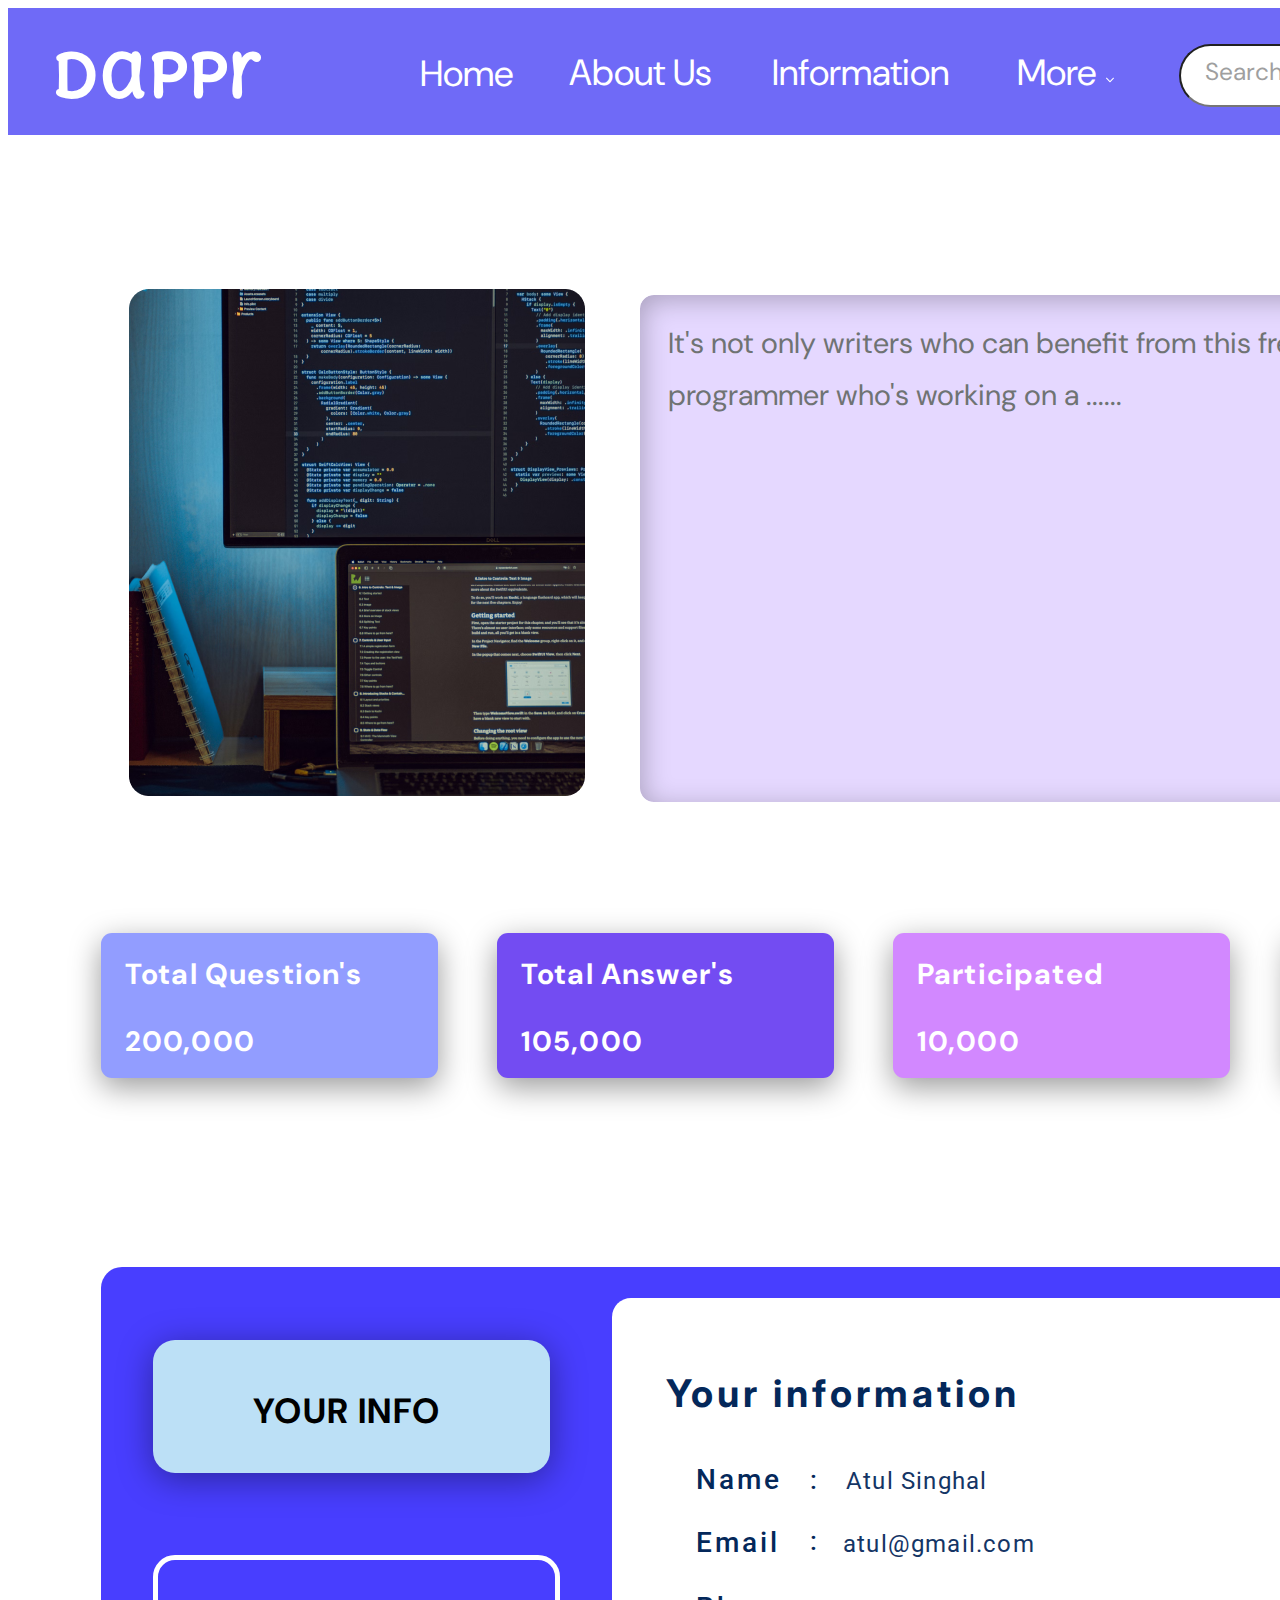
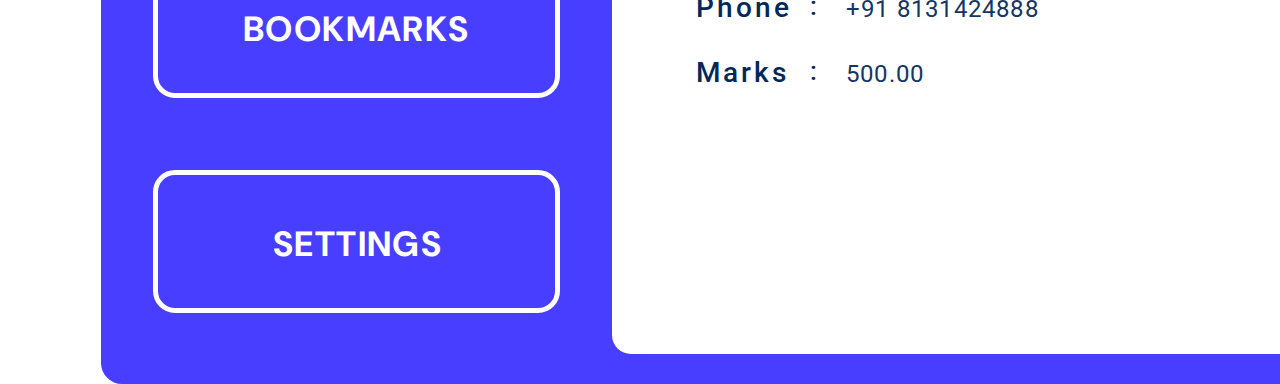
<file: index.html>
<!DOCTYPE html>
<html lang="en">
<head>
    <meta charset="UTF-8">
    <meta http-equiv="X-UA-Compatible" content="IE=edge">
    <meta name="viewport" content="width=device-width, initial-scale=1.0">
    <title>Cuvette Task</title>
    <link rel="stylesheet" href="mp2style.css" />
    <link rel="preconnect" href="https://fonts.googleapis.com">
<link rel="preconnect" href="https://fonts.gstatic.com" crossorigin>
<link href="https://fonts.googleapis.com/css2?family=Delius+Unicase:wght@700&display=swap" rel="stylesheet">
<link href="https://fonts.googleapis.com/css2?family=DM+Sans:wght@400;500;700&display=swap" rel="stylesheet">
<link href="https://fonts.googleapis.com/css2?family=Roboto:wght@400;500;700&display=swap" rel="stylesheet">
<link href="https://fonts.googleapis.com/css2?family=Inter:wght@700&display=swap" rel="stylesheet">
</head>
<body>
    <div class="mp2">
        <div class="nav-container">
            <div class="wrapper">
                <nav>
                    <div class="logo">
                        dappr
                    </div>
                    <ul class="nav-items">
                        <div>
                            <a class="home" href="#">Home</a>
                        </div>
                        <div>
                            <a class="aboutUS"href="#">About Us</a>
                        </div>
                        <div>
                            <a class="information"href="#">Information</a>
                        </div>
                        <div>
                            <a class="more" href="#">More</a>
                            <img class="moreImage" src="images/Vector.svg" alt="">
                        </div>
                        <div>
                            <div class="search-container">
                                <input type="text" placeholder="Search....">
                                <img src="images/search.png">
                            </div>
                            <div>
                                <img class="ThreeBars" src="images/threeBars.png" alt="">
                            </div>
                        </div>
                    </ul>
                </nav>
            </div>
        </div>
        <div class="main">
            <div class="Mimage">
                <img src="images/image.png" alt="">
            </div>
            <div class="sidebox">
                <div class="text1">
                    It's not only writers who can benefit from this free online tool. If you're a programmer who's working on a ......
                </div>
            </div>
            <div class="whatsapp">
                <img src="images/whatsapp.png" alt="">
            </div>
            <div class="facebook">
                <img src="images/facebook.png" alt="">
            </div>
            <div class="twitter">
                <img src="images/twitter.png" alt="">
            </div>
            <div class="questions">
                <div class="totalQues">
                    Total Question's
                </div>
                <div class="no1">
                    200,000
                </div>
            </div>
            <div class="answers">
                <div class="totalAns">
                    Total Answer's
                </div>
                <div class="no2">
                    105,000
                </div>
            </div>
            <div class="participatedBox">
                <div class="participatedText">
                    Participated
                </div>
                <div class="no3">
                    10,000
                </div>
            </div>
            <div class="passed">
                <div class="totalpassed">
                    Total Passed
                </div>
                <div class="no4">
                    6,000
                </div>
            </div>
            <div class="Chatbot">
                <img src="images/chatbot.png" alt="">
            </div>
            <div class="scroll">
                <div class="yourInfo">
                    <div class="textinfo">
                        YOUR INFO
                    </div>
                </div>
                <div class="bookmarks">
                    <div class="textbook">
                        BOOKMARKS
                    </div>
                </div>
                <div class="settings">
                    <div class="textsettings">
                        SETTINGS
                    </div>
                </div>
                <div class="yourInformation">
                    <div class="text">
                        Your information
                    </div>
                    <div class="ntext">
                        Name
                    </div>
                    <div class="symbol1">
                        :
                    </div>
                    <div class="nmtext">
                        Atul Singhal
                    </div>
                    <div class="email">
                        Email
                    </div>
                    <div class="symbol2">
                        :
                    </div>
                    <div class="emailid">
                        atul@gmail.com
                    </div>
                    <div class="phone">
                        Phone
                    </div>
                    <div class="symbol3">
                        :
                    </div>
                    <div class="phno">
                        +91 8131424888
                    </div>
                    <div class="marks">
                        Marks
                    </div>
                    <div class="symbol4">
                        :
                    </div>
                    <div class="marksvalue">
                        500.00
                    </div>
                    <div class="next">
                        <div class="textnext">
                            Next
                        </div>
                        <img class="buttonimage" src="images/Arrow 1.svg" alt="">
                    <div class="arrow">
                        >
                    </div>
                    </div>
                </div>
            </div>
        </div>
    </div>
</body>
</html>
</file>
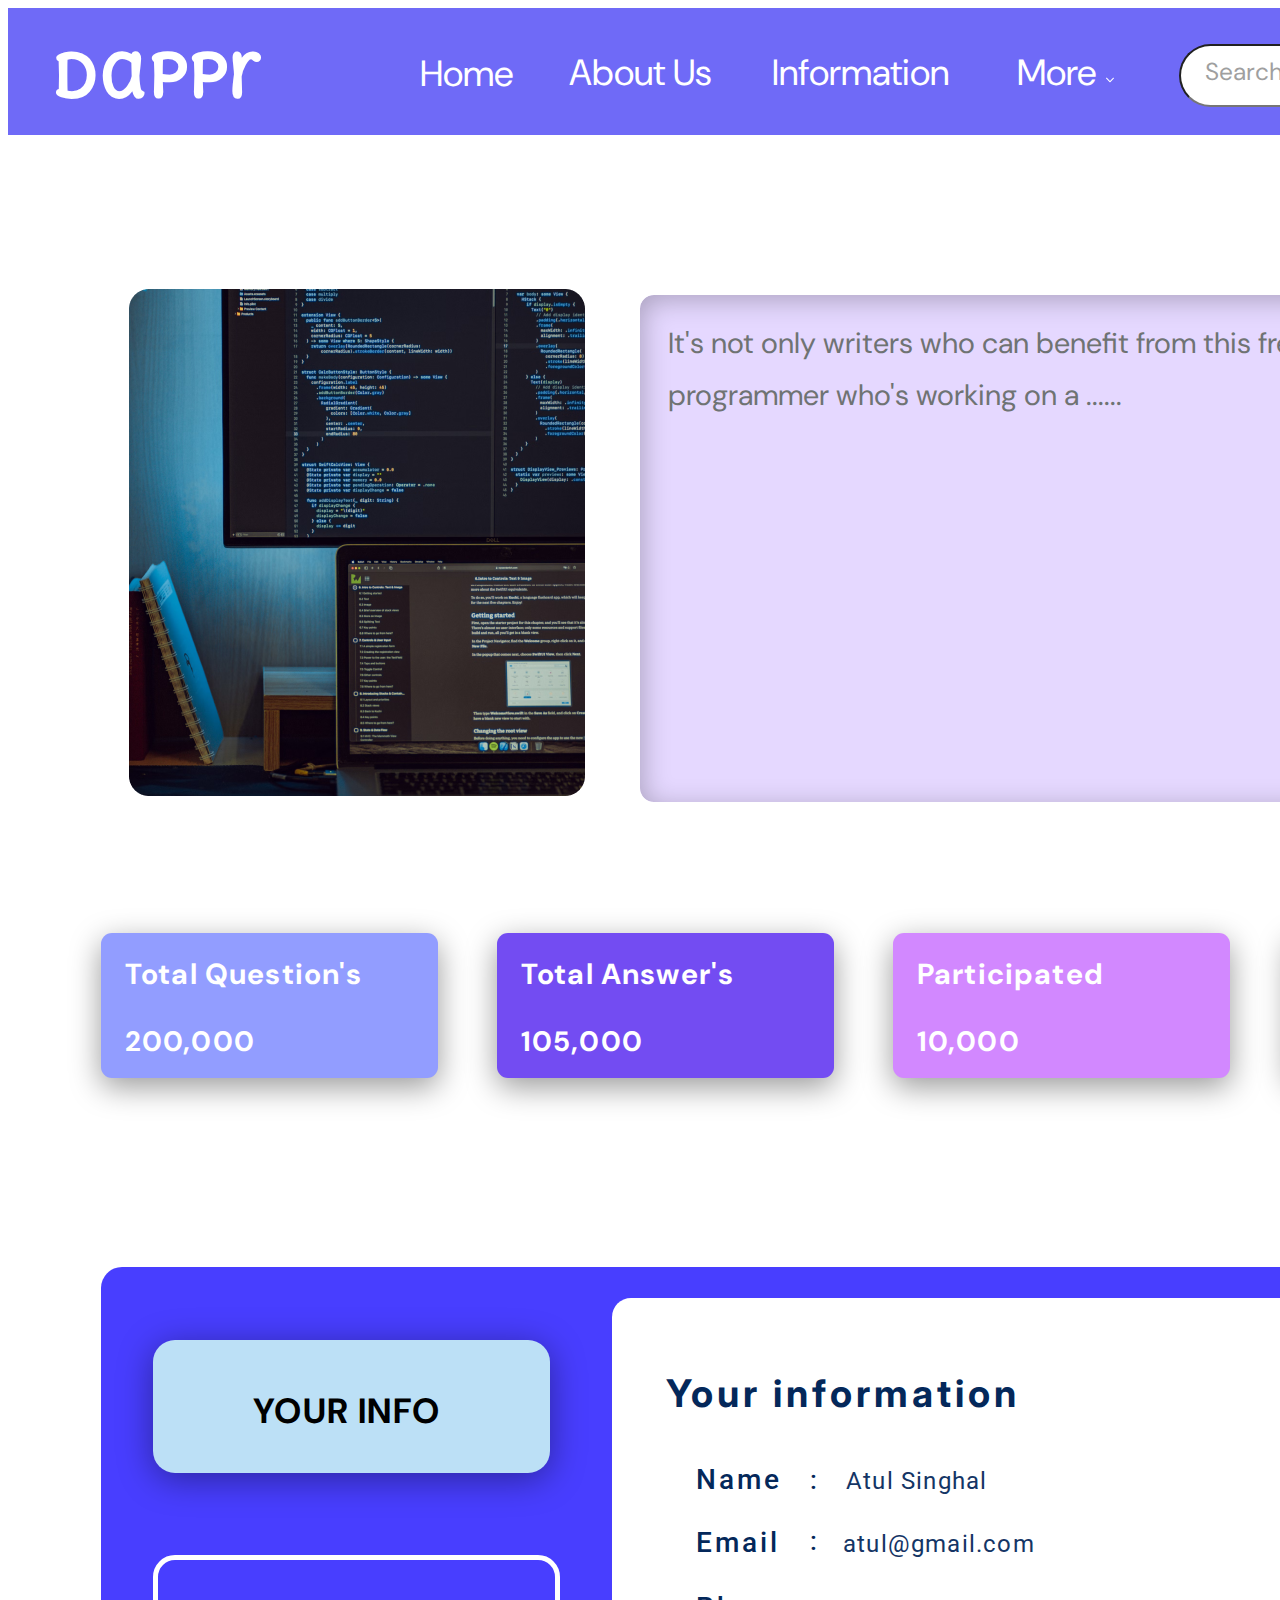
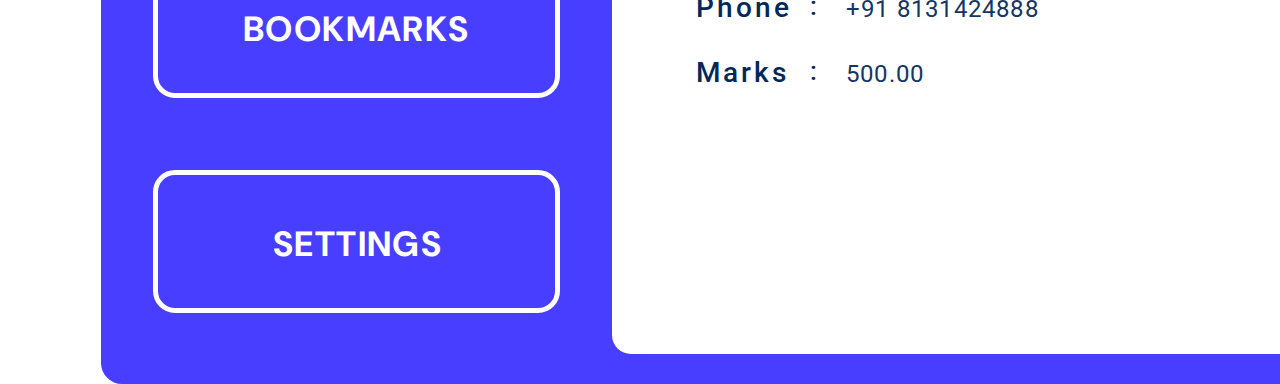
<file: mp2.html>
<!DOCTYPE html>
<html lang="en">
<head>
    <meta charset="UTF-8">
    <meta http-equiv="X-UA-Compatible" content="IE=edge">
    <meta name="viewport" content="width=device-width, initial-scale=1.0">
    <title>Cuvette Task</title>
    <link rel="stylesheet" href="mp2style.css" />
    <link rel="preconnect" href="https://fonts.googleapis.com">
<link rel="preconnect" href="https://fonts.gstatic.com" crossorigin>
<link href="https://fonts.googleapis.com/css2?family=Delius+Unicase:wght@700&display=swap" rel="stylesheet">
<link href="https://fonts.googleapis.com/css2?family=DM+Sans:wght@400;500;700&display=swap" rel="stylesheet">
<link href="https://fonts.googleapis.com/css2?family=Roboto:wght@400;500;700&display=swap" rel="stylesheet">
<link href="https://fonts.googleapis.com/css2?family=Inter:wght@700&display=swap" rel="stylesheet">
</head>
<body>
    <div class="mp2">
        <div class="nav-container">
            <div class="wrapper">
                <nav>
                    <div class="logo">
                        dappr
                    </div>
                    <ul class="nav-items">
                        <div>
                            <a class="home" href="#">Home</a>
                        </div>
                        <div>
                            <a class="aboutUS"href="#">About Us</a>
                        </div>
                        <div>
                            <a class="information"href="#">Information</a>
                        </div>
                        <div>
                            <a class="more" href="#">More</a>
                            <img class="moreImage" src="images/Vector.svg" alt="">
                        </div>
                        <div>
                            <div class="search-container">
                                <input type="text" placeholder="Search....">
                                <img src="images/search.png">
                            </div>
                            <div>
                                <img class="ThreeBars" src="images/threeBars.png" alt="">
                            </div>
                        </div>
                    </ul>
                </nav>
            </div>
        </div>
        <div class="main">
            <div class="Mimage">
                <img src="images/image.png" alt="">
            </div>
            <div class="sidebox">
                <div class="text1">
                    It's not only writers who can benefit from this free online tool. If you're a programmer who's working on a ......
                </div>
            </div>
            <div class="whatsapp">
                <img src="images/whatsapp.png" alt="">
            </div>
            <div class="facebook">
                <img src="images/facebook.png" alt="">
            </div>
            <div class="twitter">
                <img src="images/twitter.png" alt="">
            </div>
            <div class="questions">
                <div class="totalQues">
                    Total Question's
                </div>
                <div class="no1">
                    200,000
                </div>
            </div>
            <div class="answers">
                <div class="totalAns">
                    Total Answer's
                </div>
                <div class="no2">
                    105,000
                </div>
            </div>
            <div class="participatedBox">
                <div class="participatedText">
                    Participated
                </div>
                <div class="no3">
                    10,000
                </div>
            </div>
            <div class="passed">
                <div class="totalpassed">
                    Total Passed
                </div>
                <div class="no4">
                    6,000
                </div>
            </div>
            <div class="Chatbot">
                <img src="images/chatbot.png" alt="">
            </div>
            <div class="scroll">
                <div class="yourInfo">
                    <div class="textinfo">
                        YOUR INFO
                    </div>
                </div>
                <div class="bookmarks">
                    <div class="textbook">
                        BOOKMARKS
                    </div>
                </div>
                <div class="settings">
                    <div class="textsettings">
                        SETTINGS
                    </div>
                </div>
                <div class="yourInformation">
                    <div class="text">
                        Your information
                    </div>
                    <div class="ntext">
                        Name
                    </div>
                    <div class="symbol1">
                        :
                    </div>
                    <div class="nmtext">
                        Atul Singhal
                    </div>
                    <div class="email">
                        Email
                    </div>
                    <div class="symbol2">
                        :
                    </div>
                    <div class="emailid">
                        atul@gmail.com
                    </div>
                    <div class="phone">
                        Phone
                    </div>
                    <div class="symbol3">
                        :
                    </div>
                    <div class="phno">
                        +91 8131424888
                    </div>
                    <div class="marks">
                        Marks
                    </div>
                    <div class="symbol4">
                        :
                    </div>
                    <div class="marksvalue">
                        500.00
                    </div>
                    <div class="next">
                        <div class="textnext">
                            Next
                        </div>
                        <img class="buttonimage" src="images/Arrow 1.svg" alt="">
                    <div class="arrow">
                        >
                    </div>
                    </div>
                </div>
            </div>
        </div>
    </div>
</body>
</html>
</file>
<file: mp2style.css>
.nav-container{
    background: #6F6AF7;
    position: fixed;
width: 1728px;
height: 127px;
z-index: 1;

}
.moreImage{
    
position: absolute;
left: 1098px;
width:8px;
top: 65px;
height:14px;

background: #6F6AF7;

}
.logo{
    
position: absolute;
width: 215px;
height: 63px;
left: 44px;
top: 27px;
text-decoration: none;
font-family:'Delius Unicase';
font-weight: 700;
font-size: 61.43px;
line-height: 79px;

color: #FFFFFF;
}
.home{
    position: absolute;
width: 102px;
height: 33px;
left: 412px;
top: 42px;
text-decoration: none;
font-family: 'DM Sans';
font-style: normal;
font-weight: 400;
font-size: 36.43px;
line-height: 47px;

color: #FFFFFF;
}
.aboutUS{
    position: absolute;
width: 157px;
height: 36px;
left: 561px;
top: 41px;
text-decoration: none;
font-family: 'DM Sans';
font-style: normal;
font-weight: 400;
font-size: 36.43px;
line-height: 47px;

color: #FFFFFF;
}
.information{
    position: absolute;
width: 199px;
height: 36px;
left: 764px;
top: 41px;
text-decoration: none;
font-family: 'DM Sans';
font-style: normal;
font-weight: 400;
font-size: 36.43px;
line-height: 47px;

color: #FFFFFF;
}
.more{
    position: absolute;
width: 89px;
height: 36px;
left: 1009px;
top: 41px;
text-decoration: none;
font-family: 'DM Sans';
font-style: normal;
font-weight: 400;
font-size: 36.43px;
line-height: 47px;

color: #FFFFFF;
}

.search-container input[type="text"]{
    position: absolute;
    width: 314px;
    height: 57px;
    left: 1171px;
    top: 36px;
    
    background: #FFFFFF;
    border-radius: 63px;
}

.search-container img{
    position: absolute;
width: 26px;
height: 26px;
left: 1440px;
top: 51px;

}
input::placeholder{
    
padding: 12px 22px;
    
    font-family: 'DM Sans';
    font-style: normal;
    font-weight: 400;
    font-size: 24.43px;
    line-height: 32px;
    
    color: #9F9F9F;
    
}
.ThreeBars{
    position: absolute;
left: 1608px;
top: 40px;
width:67px;
height: 48px;
background: #6F6AF7;
}
.Mimage{
    position: absolute;
width: 456px;
height: 507px;
left: 129px;
top: 289px;
border-radius: 20px;
}
.sidebox{
    position: absolute;
width: 972px;
height: 507px;
left: 634px;
top: 289px;

background: #E5D8FF;
border: 6px solid #FFFFFF;
box-shadow: inset 3px 5px 27px rgba(0, 0, 0, 0.25);
border-radius: 20px;
}
.text1{
    padding: 23px 28px;
width: 922px;
height: 83px;
left: 668px;
top: 318px;

font-family: 'DM Sans';
font-style: normal;
font-weight: 400;
font-size: 29px;
line-height: 178.7%;
/* or 52px */


color: #6F7373;
}
.whatsapp{
    position: fixed;
    width: 88px;
    height: 85px;
    left: 1636px;
    top: 359px;    
    z-index: 1;
}
.facebook{
    position: fixed;
    width: 88px;
    height: 85px;
    left: 1636px;
    top: 447px;
    z-index: 1;
}
.twitter{
    position: fixed;
    width: 88px;
    height: 85px;
    left: 1636px;
    top: 535px;
    z-index: 1;
}
.questions{
    position: absolute;
width: 337px;
height: 145.48px;
left: 101px;
top: 933px;

background: #929DFF;
box-shadow: 0px 9px 31px rgba(0, 0, 0, 0.4);
border-radius: 11px;
}
.totalQues{
    padding:16px 24px;
width: 244px;
height: 36px;
left: 129px;
top: 953px;

font-family: 'DM Sans';
font-style: normal;
font-weight: 700;
font-size: 29px;
line-height: 178.7%;
/* or 52px */

letter-spacing: 0.04em;

color: #FFFFFF;
}
.no1{
    padding:16px 24px;

left: 129px;
top: 1011px;

font-family: 'DM Sans';
font-style: normal;
font-weight: 700;
font-size: 28px;
line-height: 178.7%;
/* or 50px */

letter-spacing: 0.04em;

color: #FFFFFF;
}
.answers{
position: absolute;
width: 337px;
height: 145.48px;
left: 497px;
top: 933px;

background: #734CF2;
box-shadow: 0px 9px 31px rgba(0, 0, 0, 0.4);
border-radius: 11px;
}
.totalAns{
    padding:16px 24px;
width: 237px;
height: 36px;
left: 524px;
top: 953px;

font-family: 'DM Sans';
font-style: normal;
font-weight: 700;
font-size: 29px;
line-height: 178.7%;
/* or 52px */

letter-spacing: 0.04em;

color: #FFFFFF;
}
.no2{
    padding:16px 24px;
width: 142px;
height: 35px;
left: 524px;
top: 1011px;

font-family: 'DM Sans';
font-style: normal;
font-weight: 700;
font-size: 28px;
line-height: 178.7%;
/* or 50px */

letter-spacing: 0.04em;

color: #FFFFFF;
}
.participatedBox{
    position: absolute;
    width: 337px;
    height: 145px;
    left: 893px;
    top: 933px;
    
    background: #D288FF;
    box-shadow: 0px 9px 31px rgba(0, 0, 0, 0.4);
    border-radius: 11px;
}
.participatedText{
    padding: 16px 24px;
    width: 237px;
height: 36px;
left: 920px;
top: 953px;

font-family: 'DM Sans';
font-style: normal;
font-weight: 700;
font-size: 29px;
line-height: 178.7%;
/* or 52px */

letter-spacing: 0.04em;

color: #FFFFFF;
}
.no3{
    padding: 16px 24px;
    width: 142px;
height: 35px;
left: 920px;
top: 1011px;

font-family: 'DM Sans';
font-style: normal;
font-weight: 700;
font-size: 28px;
line-height: 178.7%;
/* or 50px */

letter-spacing: 0.04em;

color: #FFFFFF;
}
.passed{
    position: absolute;
width: 337px;
height: 145.48px;
left: 1289px;
top: 933px;

background: #000000;
box-shadow: 0px 9px 31px rgba(0, 0, 0, 0.4);
border-radius: 11px;
}
.totalpassed{
    padding: 16px 24px;
    width: 237px;
height: 36px;
left: 1316px;
top: 953px;

font-family: 'DM Sans';
font-style: normal;
font-weight: 700;
font-size: 29px;
line-height: 178.7%;
/* or 52px */

letter-spacing: 0.04em;

color: #FFFFFF;
}
.no4{
    padding:16px 24px;
    width: 142px;
height: 35px;
left: 1316px;
top: 1011px;

font-family: 'DM Sans';
font-style: normal;
font-weight: 700;
font-size: 28px;
line-height: 178.7%;
/* or 50px */

letter-spacing: 0.04em;

color: #FFFFFF;
}
.Chatbot{
    position: fixed;
width: 120px;
height: 120px;
left: 1490px;
top: 1008px;
z-index: 1;
}
.scroll{
    position: absolute;
width: 1542px;
height: 717px;
left: 101px;
top: 1267px;
right:85px;
background: #483EFF;
border-radius: 21px;
}
.yourInfo{
    position: absolute;
    width: 397px;
    left:52px;
    top:73px;
height: 133px;
background: #BCE0F6;
box-shadow: 0px 6px 35px rgba(0, 0, 0, 0.39);
border-radius: 22px;
}
.textinfo{
    padding:40px 100px;
    width: 196px;
height: 43px;
left: 249px;
top: 1378px;

font-family: 'DM Sans';
font-style: normal;
font-weight: 700;
font-size: 35px;
line-height: 178.7%;
/* or 63px */

letter-spacing: 0.04em;

color: #000000;
}
.bookmarks{
    position:absolute;
    width:397px;
    height:133px;
    top:288px;
    left:52px;
    border: 5px solid #FFFFFF;
border-radius: 22px;
}
.textbook{
    padding:38px 85px;
width: 234px;
height: 43px;
left: 234px;
top: 1591px;
font-family: 'DM Sans';
font-style: normal;
font-weight: 700;
font-size: 35px;
line-height: 178.7%;
/* or 63px */
letter-spacing: 0.04em;
color: #FFFFFF;
}
.settings{
    position: absolute;
    width: 397px;
    height: 133px;
    left: 52px;
    top: 503px;
    
    border: 5px solid #FFFFFF;
    border-radius: 22px;
}
.textsettings{
    padding:38px 115px;
    width: 176px;
    height: 43px;
    left: 110px;
    top: 36px;
    
    font-family: 'DM Sans';
    font-style: normal;
    font-weight: 700;
    font-size: 35px;
    line-height: 178.7%;
    /* or 63px */
    
    letter-spacing: 0.04em;
    
    color: #FFFFFF;
}
.yourInformation{
    position: absolute;
width: 1004px;
height: 656px;
left: 511px;
top: 31px;

background: #FFFFFF;
border-radius: 19px;
}
.text{
    
position: absolute;
width: 374px;
height: 36px;
left: 54px;
top: 72px;

font-family: 'Inter';
font-style: normal;
font-weight: 700;
font-size: 38px;
line-height: 46px;
letter-spacing: 0.105em;

color: #04285A;
}
.ntext{
    position: absolute;
width: 85px;
height: 26px;
left: 84px;
top: 165px;

font-family: 'Roboto';
font-style: normal;
font-weight: 500;
font-size: 28px;
line-height: 33px;
letter-spacing: 0.105em;

color: #04285A;
}
.symbol1{
    position: absolute;
width: 11px;
height: 19px;
left: 198px;
top: 172px;

font-family: 'Roboto';
font-style: normal;
font-weight: 500;
font-size: 26px;
line-height: 78.69%;
/* or 20px */

letter-spacing: 0.105em;

color: #04285A;
}
.nmtext{
    position: absolute;
width: 153px;
height: 22px;
left: 234px;
top: 169px;

font-family: 'Roboto';
font-style: normal;
font-weight: 400;
font-size: 24px;
line-height: 28px;
letter-spacing: 0.05em;

color: #143565;
}
.email{
    position: absolute;
    width: 88px;
    height: 26px;
    left: 84px;
    top: 228px;
    
    font-family: 'Roboto';
    font-style: normal;
    font-weight: 500;
    font-size: 28px;
    line-height: 33px;
    letter-spacing: 0.105em;
    
    color: #04285A;
}
.symbol2{
    position: absolute;
width: 11px;
height: 23px;
left: 198px;
top: 233px;

font-family: 'Roboto';
font-style: normal;
font-weight: 500;
font-size: 26px;
line-height: 78.69%;
/* or 20px */

letter-spacing: 0.105em;

color: #04285A;
}
.emailid{
    position: absolute;
width: 216px;
height: 22px;
left: 231px;
top: 232px;
font-family: 'Roboto';
font-style: normal;
font-weight: 400;
font-size: 24px;
line-height: 28px;
letter-spacing: 0.05em;
color: #143565;
}
.phone{
    position: absolute;
width: 99px;
height: 26px;
left: 84px;
top: 293px;

font-family: 'Roboto';
font-style: normal;
font-weight: 500;
font-size: 28px;
line-height: 33px;
letter-spacing: 0.105em;

color: #04285A;
}
.symbol3{
    position: absolute;
    width: 11px;
    height: 23px;
    left: 198px;
    top: 298px;
    
    font-family: 'Roboto';
    font-style: normal;
    font-weight: 500;
    font-size: 26px;
    line-height: 78.69%;
    /* or 20px */
    
    letter-spacing: 0.105em;
    
    color: #04285A;
}
.phno{
    position: absolute;
    width: 216px;
    height: 22px;
    left: 234px;
    top: 297px;
    
    font-family: 'Roboto';
    font-style: normal;
    font-weight: 400;
    font-size: 24px;
    line-height: 28px;
    letter-spacing: 0.05em;
    
    color: #143565;
}
.marks{
    position: absolute;
    width: 99px;
    height: 26px;
    left: 84px;
    top: 358px;
    
    font-family: 'Roboto';
    font-style: normal;
    font-weight: 500;
    font-size: 28px;
    line-height: 33px;
    letter-spacing: 0.105em;
    
    color: #04285A;
}
.symbol4{
    position: absolute;
    width: 11px;
    height: 23px;
    left: 198px;
    top: 363px;
    
    font-family: 'Roboto';
    font-style: normal;
    font-weight: 500;
    font-size: 26px;
    line-height: 78.69%;
    /* or 20px */
    
    letter-spacing: 0.105em;
    
    color: #04285A;
}
.marksvalue{
    position: absolute;
width: 90px;
height: 22px;
left: 234px;
top: 362px;

font-family: 'Roboto';
font-style: normal;
font-weight: 400;
font-size: 24px;
line-height: 28px;
letter-spacing: 0.05em;

color: #143565

}
.next{
    position: absolute;
    width: 207px;
    height: 78px;
    left: 744px;
    top: 542px;
    
    background: #000000;
    border-radius: 9px;
}
.textnext{
    position: absolute;
width: 67px;
height: 28px;
left: 41px;
top: 22px;

font-family: 'Roboto';
font-style: normal;
font-weight: 400;
font-size: 30px;
line-height: 35px;
letter-spacing: 0.05em;

color: #FFFFFF;

}
.buttonimage{
    box-sizing: border-box;
position: absolute;
width: 38px;
height: 0px;
left: 120px;
top: 40px;
border: 3px solid #ffffff;
}
.arrow{
    position: absolute;
    width: 45px;
    height: 20px;
    left: 139px;
    top: 24px;
    font-family: 'Roboto';
    font-style: bold;
    font-weight: 400;
    font-size: 44px;
    line-height: 35px;
    letter-spacing: 0.05em;
    color: #FFFFFF;
}
</file>
